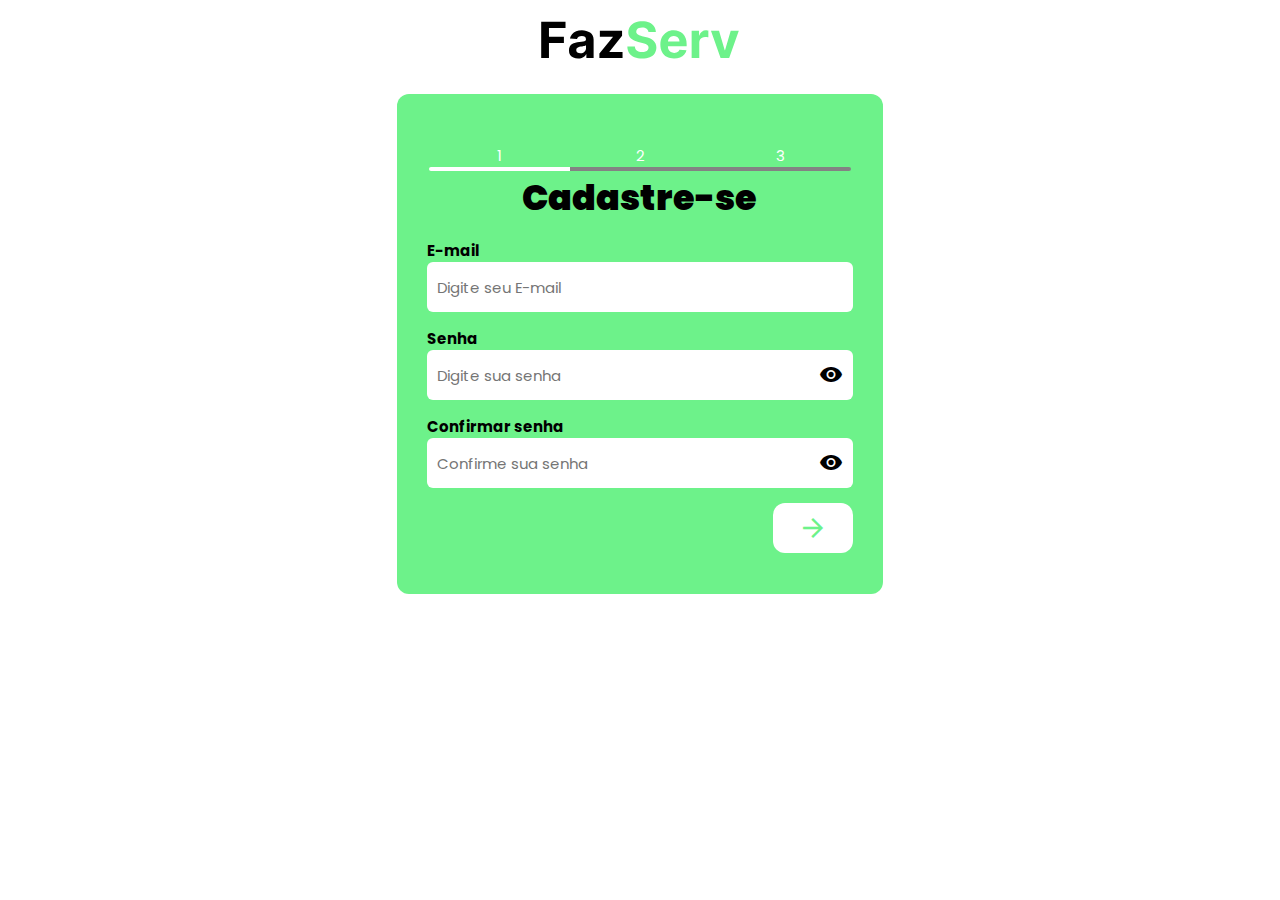
<file: criar_conta.html>
<!DOCTYPE html>
<html lang="pt-br">
<head>
    <meta charset="UTF-8">
    <meta name="viewport" content="width=device-width, initial-scale=1.0">
    <title>Document</title>
    <link rel="stylesheet" href="https://fonts.googleapis.com/css2?family=Material+Symbols+Outlined:opsz,wght,FILL,GRAD@20..48,100..700,0..1,-50..200" />
    <link rel="preconnect" href="https://fonts.googleapis.com">
    <link rel="preconnect" href="https://fonts.gstatic.com" crossorigin>
    <link href="https://fonts.googleapis.com/css2?family=Inter:wght@700&family=Poppins:wght@700&display=swap" rel="stylesheet">
    <link rel="stylesheet" href="https://fonts.googleapis.com/css2?family=Material+Symbols+Outlined:opsz,wght,FILL,GRAD@20..48,100..700,0..1,-50..200" />
    <link rel="stylesheet" href="criar_conta.css">
    <script src="scriptConta.js" defer></script>
</head>
<body>
    <div class="logo">
        <img src="FazServ.svg" alt="">
    </div>
    <form action="">
        <div class="login-container">


            <div class="content active">
                <div class="progresso">
                    <div class="container-progresso">
                        <p>1</p>
                        <div class="barra-progresso um">
                        </div>
                    </div>
                    <div class="container-progresso">
                        <p>2</p>
                        <div class="barra-progresso dois">
                        </div>
                    </div>
                    <div class="container-progresso">
                        <p>3</p>
                        <div class="barra-progresso tres">
                        </div>
                    </div>
                </div>
                <h1>Cadastre-se</h1>
                <div class="campo">
                    <label for="" id="type">E-mail</label>
                    <div class="input">
                        <input type="email" placeholder="Digite seu E-mail" id="email">
                    </div>
                </div>
                <div class="campo">
                    <label for="" id="type">Senha</label>
                    <div class="input">
                        <input type="password" placeholder="Digite sua senha" id="senha">
                        <span class="material-symbols-outlined" id="visibilidade">
                            visibility
                            </span>
                    </div>
                </div>
                <div class="campo confirmar">
                    <label for="" id="type">Confirmar senha</label>
                    <div class="input">
                        <input type="password" placeholder="Confirme sua senha" id="senhaConfirmar">
                        <span class="material-symbols-outlined" id="visibilidade2">
                            visibility
                            </span>
                    </div>
                </div>

                <div class="btn-camp">
                    
                    <button class="nxt-btn" type="submit">
                        <span class="material-symbols-outlined" id="seta">
                            arrow_forward
                            </span>
                    </button>
                </div>
            </div>


            <!-- CONFIRMAR CÓDIGO -->


            <div class="content2">
                <div class="progresso">
                    <div class="container-progresso">
                        <p>1</p>
                        <div class="barra-progresso um">
                        </div>
                    </div>
                    <div class="container-progresso">
                        <p>2</p>
                        <div class="barra-progresso dois">
                        </div>
                    </div>
                    <div class="container-progresso">
                        <p>3</p>
                        <div class="barra-progresso tres">
                        </div>
                    </div>
                </div>
                <h1>Confirme o código</h1>
                <p>Por favor, confirme o código que enviamos para o E-mail:</p>
                <h2 id="email-registrado"></h2>
                
                <div class="container-inputs">
                    <div class="campo-input">
                        <input type="text" placeholder="0" maxlength="1" class="inputs">
                    </div>
                    <div class="campo-input">
                        <input type="text" placeholder="0" maxlength="1" class="inputs">
                    </div>
                    <div class="campo-input">
                        <input type="text" placeholder="0"  maxlength="1" class="inputs">
                    </div>
                    <div class="campo-input">
                        <input type="text" placeholder="0" maxlength="1" class="inputs">
                    </div>
                    <div class="campo-input">
                        <input type="text" placeholder="0" maxlength="1" class="inputs">
                    </div>
                    <div class="campo-input">
                        <input type="text" placeholder="0" maxlength="1" class="inputs">
                    </div>
                </div>
                <div class="extra-infos">
                    <p>Reenviar código</p>
                    <p>Não recebeu? Entre em contato conosco</p>
                </div>
                <div id="error">

                </div>
                <div class="btn-camp">
                   
                    <button class="nxt-btn2" type="submit">
                        <span class="material-symbols-outlined" id="seta">
                            arrow_forward
                            </span>
                    </button>
                </div>
            </div>
        </div>
    </form>
</body>
</html>
</file>
<file: criar_conta.css>
*{
    padding: 0;
    margin: 0;
    text-decoration: none;
    outline: none;
    border: none;
    list-style: none;
}

body{
    background-color: #ffffff;
    display: flex;
    flex-direction: column;
    justify-content: center;
    width: 100%;

    align-items: center;
}

.logo img{
   width: 200px;
   margin-top: 20px;
   margin-bottom: 30px;
}

#destaque{
    color: #FF007A;
}

form{
    width: 38%;
}

.login-container{
    display: flex;
    background-color: #6DF28A;
    height: 500px;
    width: 100%;
    border-radius: 12px;
    flex-direction: column;

}

.login-container h1{
    text-align: center;
}

.content.active{
    margin: 50px 30px;
    display: block;
}

.content{

    display: none;
}

.content h1{
    font-family: poppins;
    font-weight: 1000;
    font-size: 35px;
}

label{
    font-family: poppins;
    font-weight: bold;
    font-size: 15px;
}

.campo{
    display: flex;
    flex-direction: column;
}

.campo:not(:last-child){
    margin: 15px 0px;
}


.input{
    background-color: white;
    height: 50px;
    border-radius: 6px;
    display: flex;
    align-items: center;
    
}

.input input{
    margin: 0px 10px;
    width: 90%;
    background-color: transparent;
    font-family: poppins;
    font-size: 15px;
    color: #838383;
    height: 100%;
}

#visibilidade{
    margin-right: 10px;
    cursor: pointer;
   
}


#visibilidade.material-symbols-outlined {
  font-variation-settings:
  'FILL' 1,
  'wght' 400,
  'GRAD' 0,
  'opsz' 24
}

#visibilidade2{
    margin-right: 10px;
    cursor: pointer;
   
}


#visibilidade2.material-symbols-outlined {
  font-variation-settings:
  'FILL' 1,
  'wght' 400,
  'GRAD' 0,
  'opsz' 24
}

.btn-camp{
    width: 100%;
    display: flex;
    justify-content: end;
}

.nxt-btn{
    width: 80px;
    height: 50px;
    background-color: white;
    border-radius: 12px;
    display: flex;
    justify-content: center;
    align-items: center;
    cursor: pointer;
}

#seta.material-symbols-outlined{
    font-size: 30px;
    color: #6DF28A;
}

.progresso{
    display: flex;
    justify-content: center;
    width: 100%;
}

.container-progresso{
    width: 33%;
    display: flex;
    flex-direction: column;
    align-items: center;
}


.container-progresso p{
    font-size: 15px;
    font-family: poppins;
    color: white;
}

.container-progresso:nth-child(1) p{
    color: white;
}

.barra-progresso.um{
    background-color: white;
    height: 4px;
    width: 100%;
    border-radius: 6px 0px 0px 6px;
}



.barra-progresso.dois{
    background-color: #838383;
    height: 4px;
    width: 100%;
}
.barra-progresso.tres{
    background-color: #838383;
    height: 4px;
    width: 100%;
    border-radius: 0px 6px 6px 0px;
}

.content2.active{
    margin: 50px 30px;
    display: flex;
    flex-direction: column;
    justify-content: center;
    align-items: center;
    gap: 15px 0px;
}

.content2{

    display: none;
}

.content2 h1{
    font-family: poppins;
    font-weight: 1000;
    font-size: 35px;
}


.content2 .barra-progresso.dois{
    font-size: 15px;
    font-family: poppins;
    background-color: white;
}

.container-progresso:nth-child(1) p{
    color: white;
}

.barra-progresso.um{
    background-color: white;
    height: 4px;
    width: 100%;
    border-radius: 6px 0px 0px 6px;
}



.barra-progresso.dois{
    background-color: #838383;
    height: 4px;
    width: 100%;
}

.content2 .container-progresso:nth-child(2) p{
    color: white    ;
}


.container-inputs{
    display: flex;
    justify-content: center;
}

.campo-input{
    display: flex;
    align-items: center;
    justify-content: center;
    width: 12%;
    margin: 10px 10px;
    border-bottom: hsla(0, 0%, 33%, 0.300) solid 2px;
}

.campo-input input{
    font-family: poppins;
    font-size: 35px;
    background-color: transparent;
    margin-bottom: 10px;
    width: 100%;
    text-align: center;
}

.content2 p{
    width: 70%;
    text-align: center;
    font-size: 18px;
    color: black;
    font-family: inter;
}

.content2 h2{
    text-align: center;
    font-size: 18px;
    color: black;
    text-decoration: underline;
    font-weight: bold;
    font-family: inter;
}

.extra-infos{
    width: 100%;
}

.extra-infos p{
    width: 100%;
    text-align: start;
    
    font-size: 16px;
    cursor: pointer;
}

.extra-infos p:hover{
    text-decoration: underline;
}

.prev-btn{
    width: 80px;
    height: 50px;
    background-color: white;
    border-radius: 12px;
    display: flex;
    justify-content: center;
    align-items: center;
    cursor: pointer;
}

.content2 .btn-camp{
    width: 100%;
    display: flex;
    justify-content: space-between;
}

.nxt-btn2{
    width: 80px;
    height: 50px;
    background-color: white;
    border-radius: 12px;
    display: flex;
    justify-content: center;
    align-items: center;
    cursor: pointer;
}

#check{
    width: 20px;
    height: 20px;
}

.container-progresso:nth-child(3) p{
    color: white;
}

@media (max-width:500px){
    form{
        width: 90%;
    }

    .content2 h1{
        font-size: 24px;
    }

    .content2 p{
        font-size: 16px;
    }

    

}
</file>
